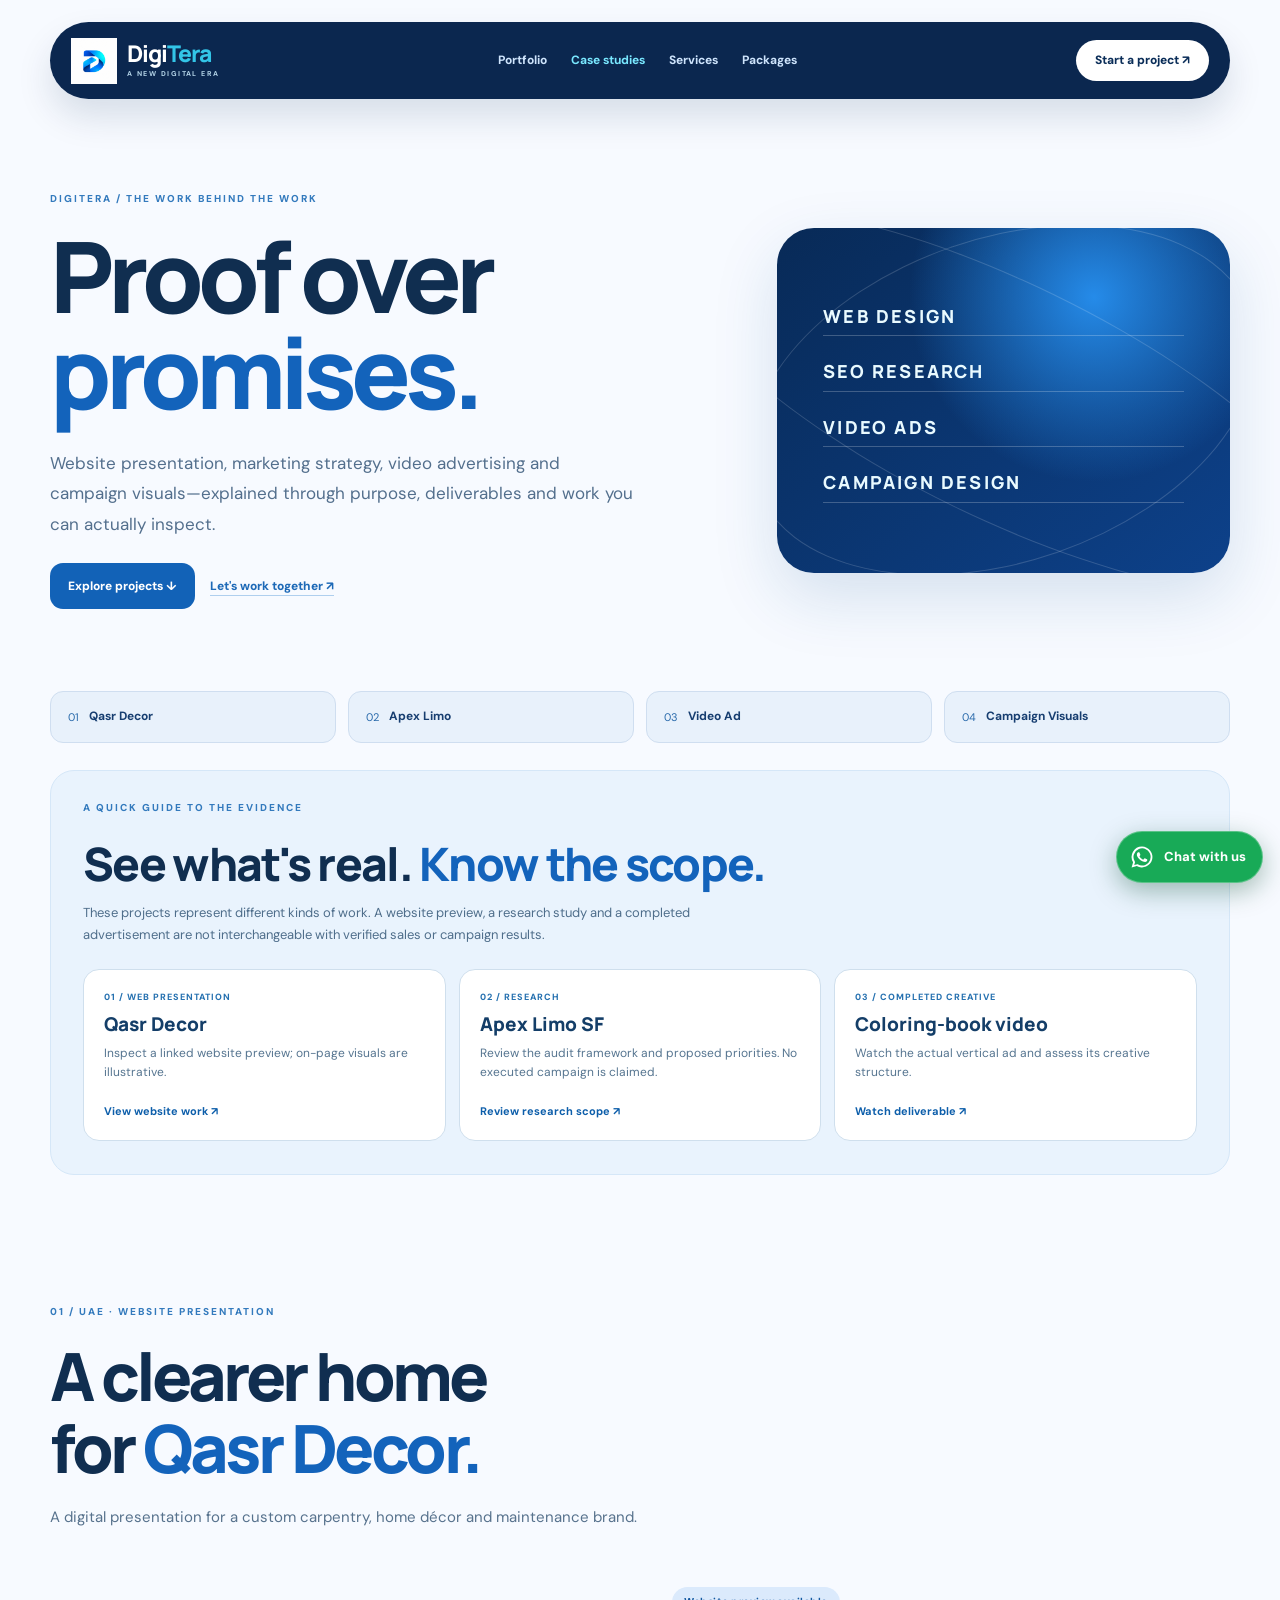
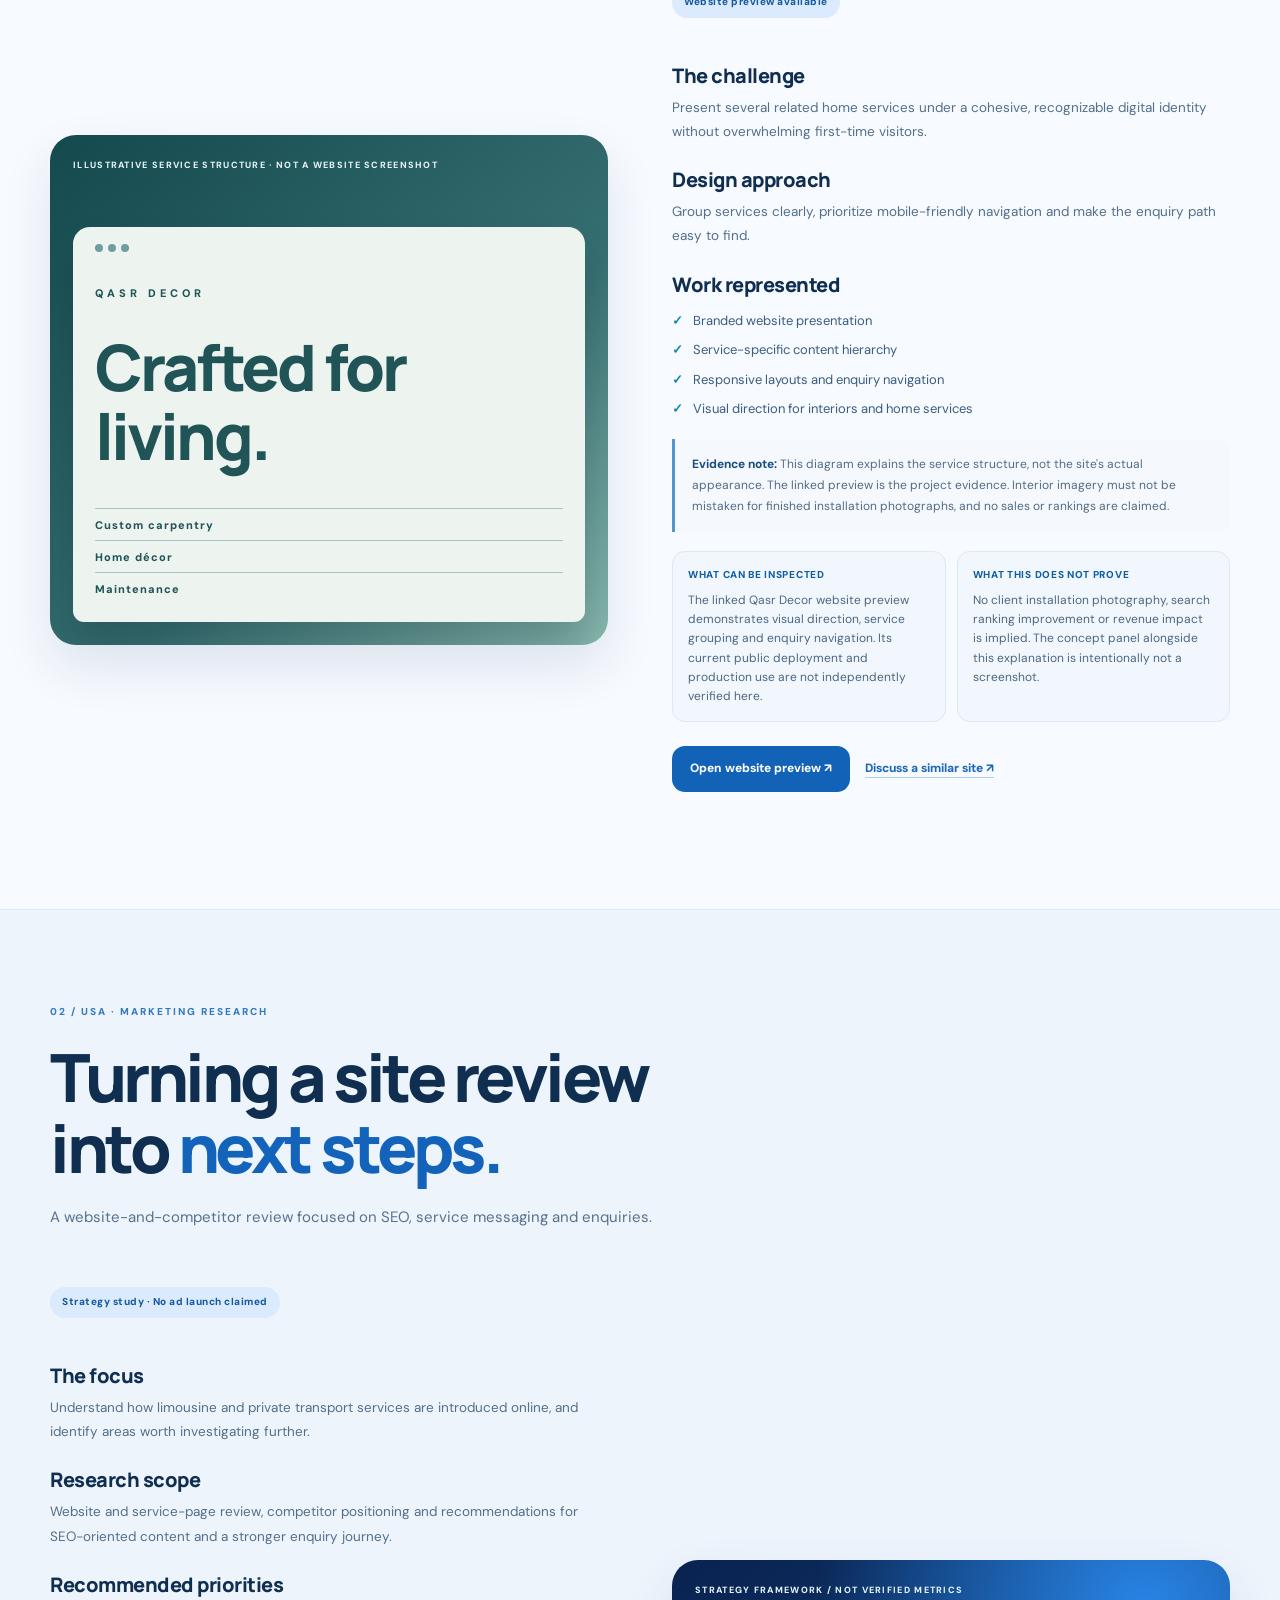
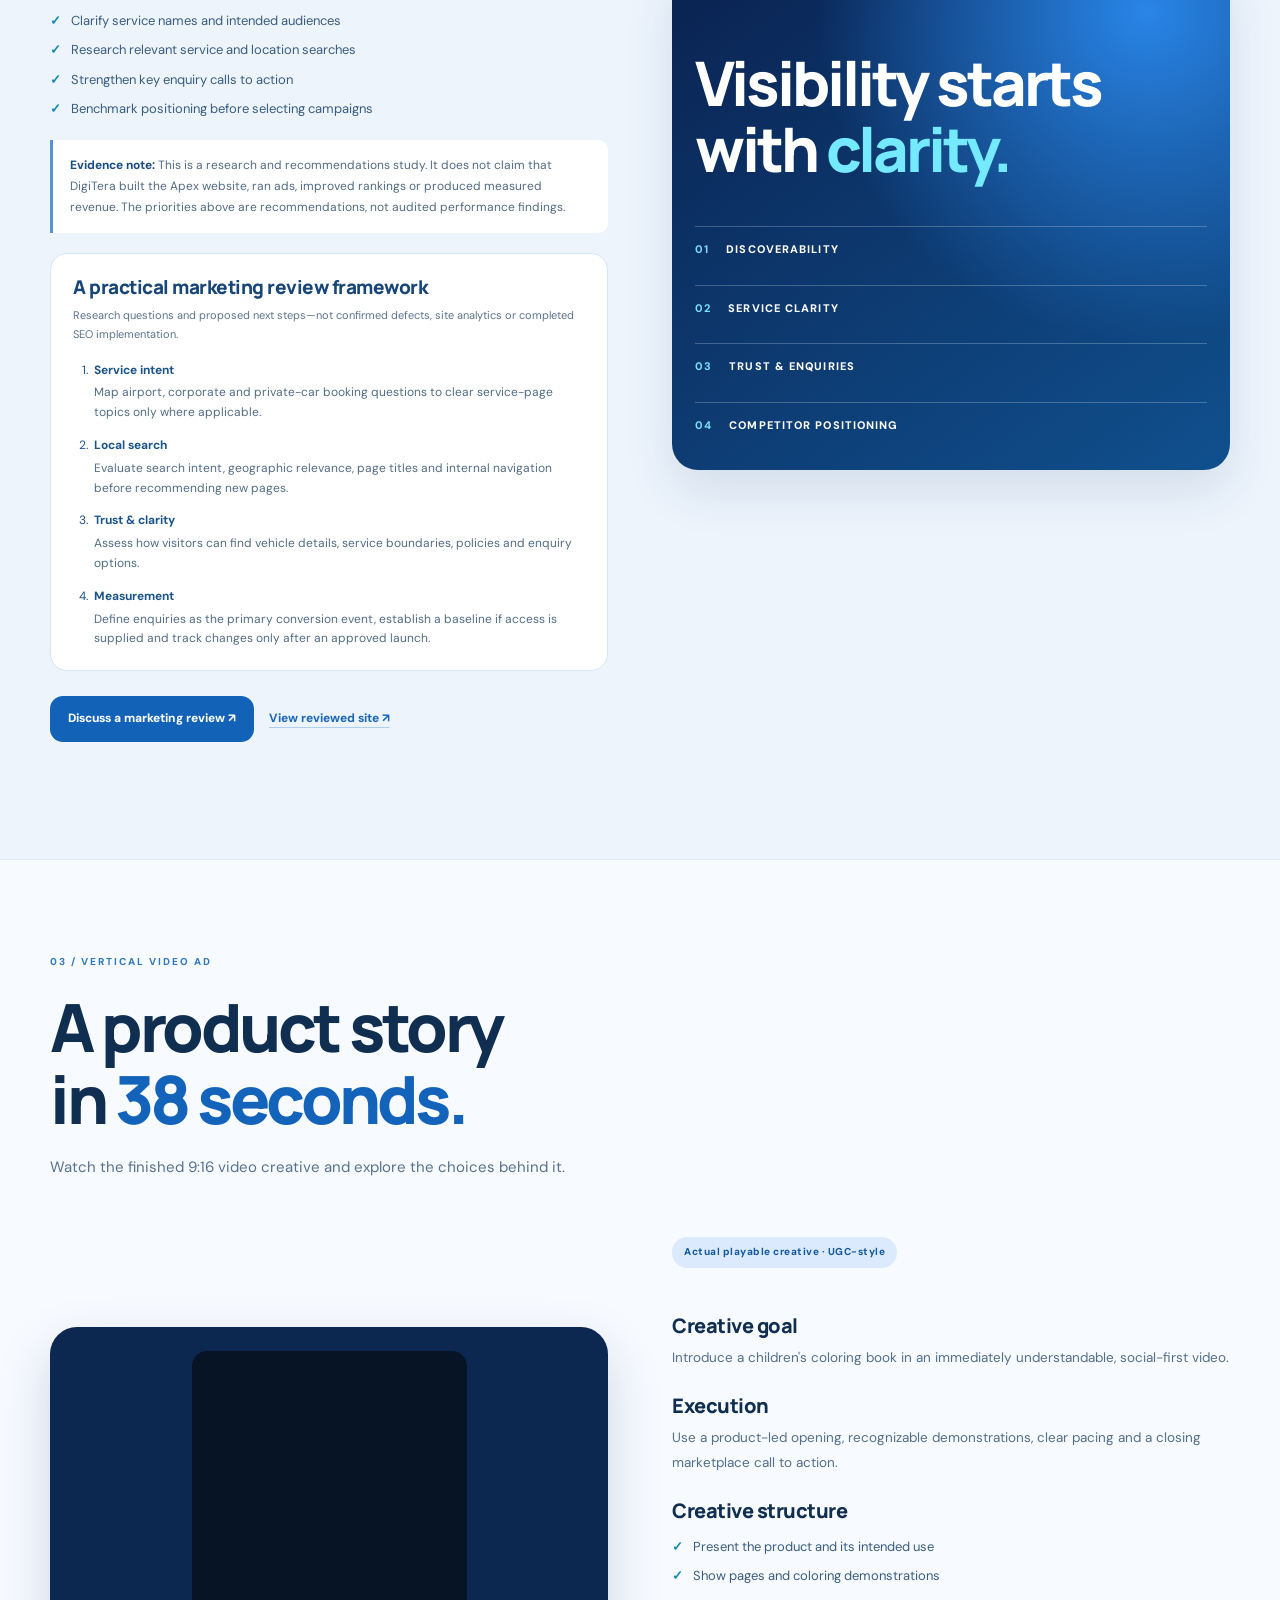
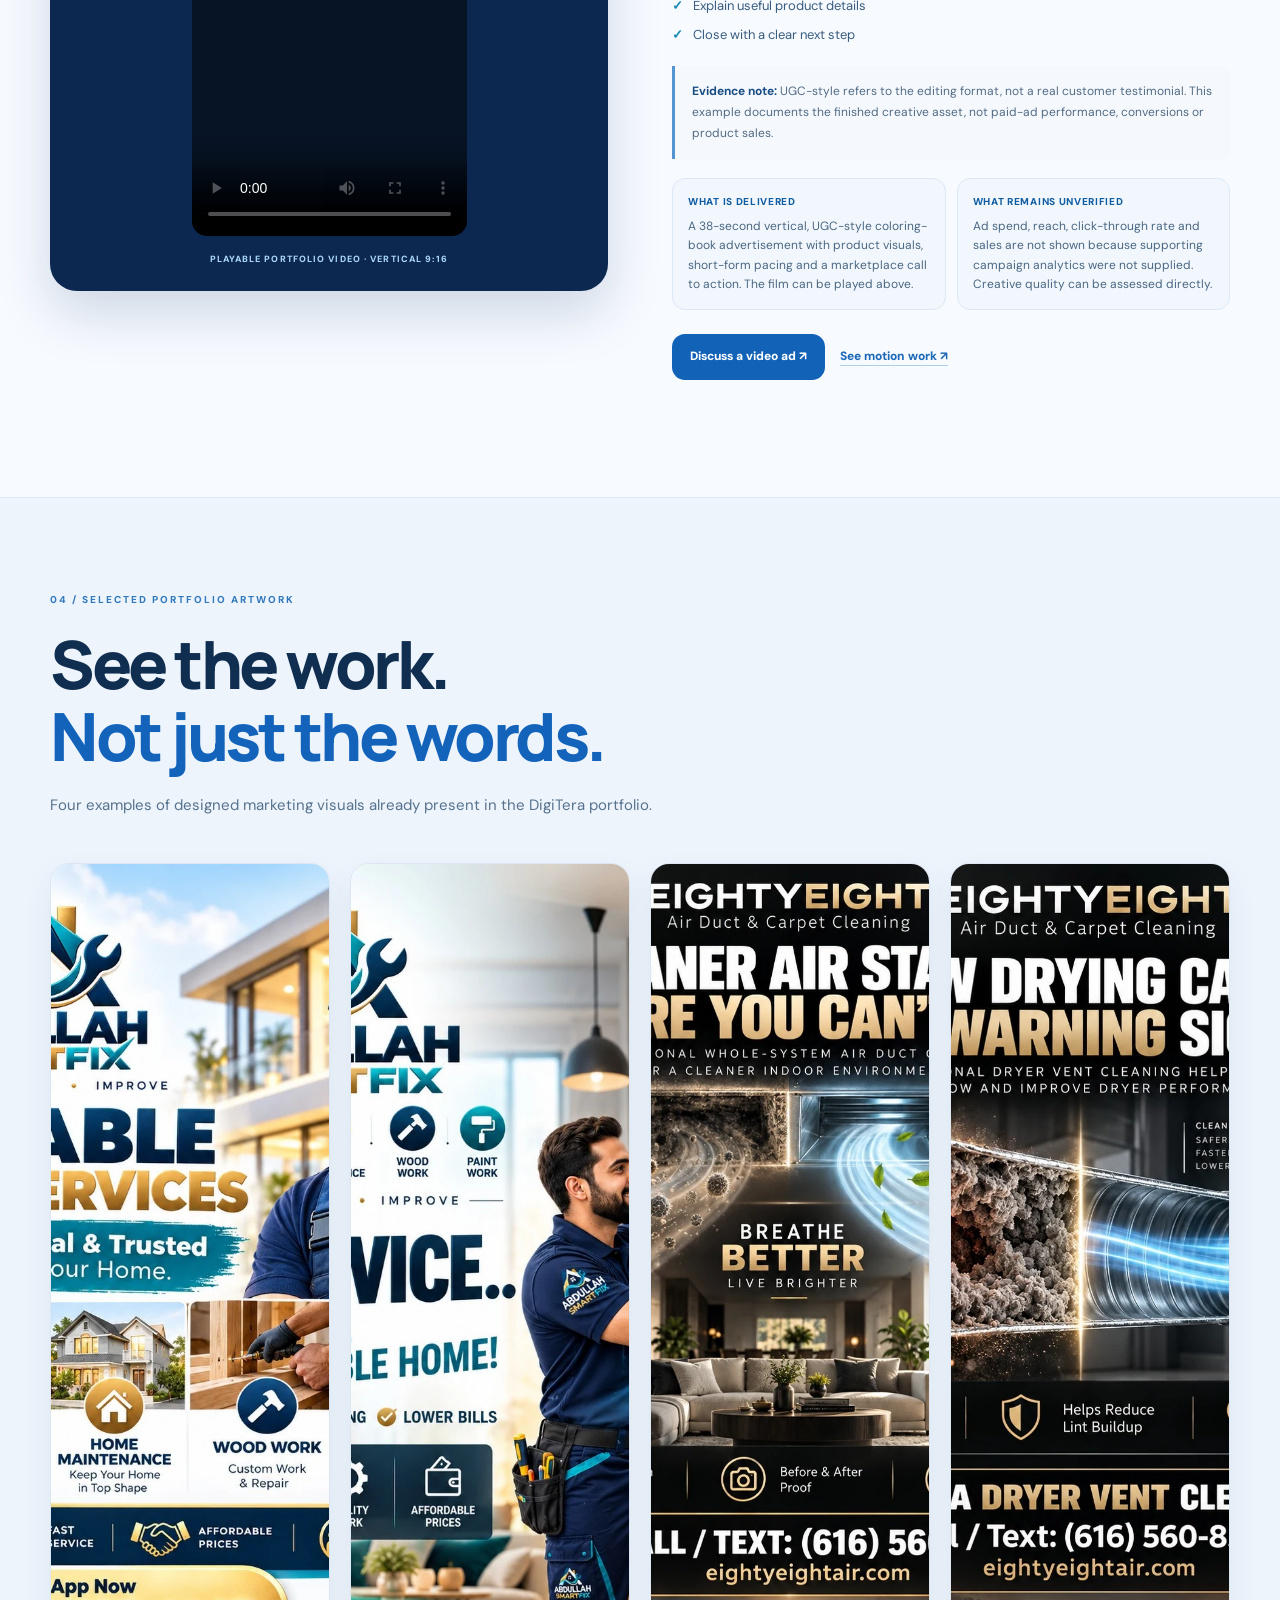
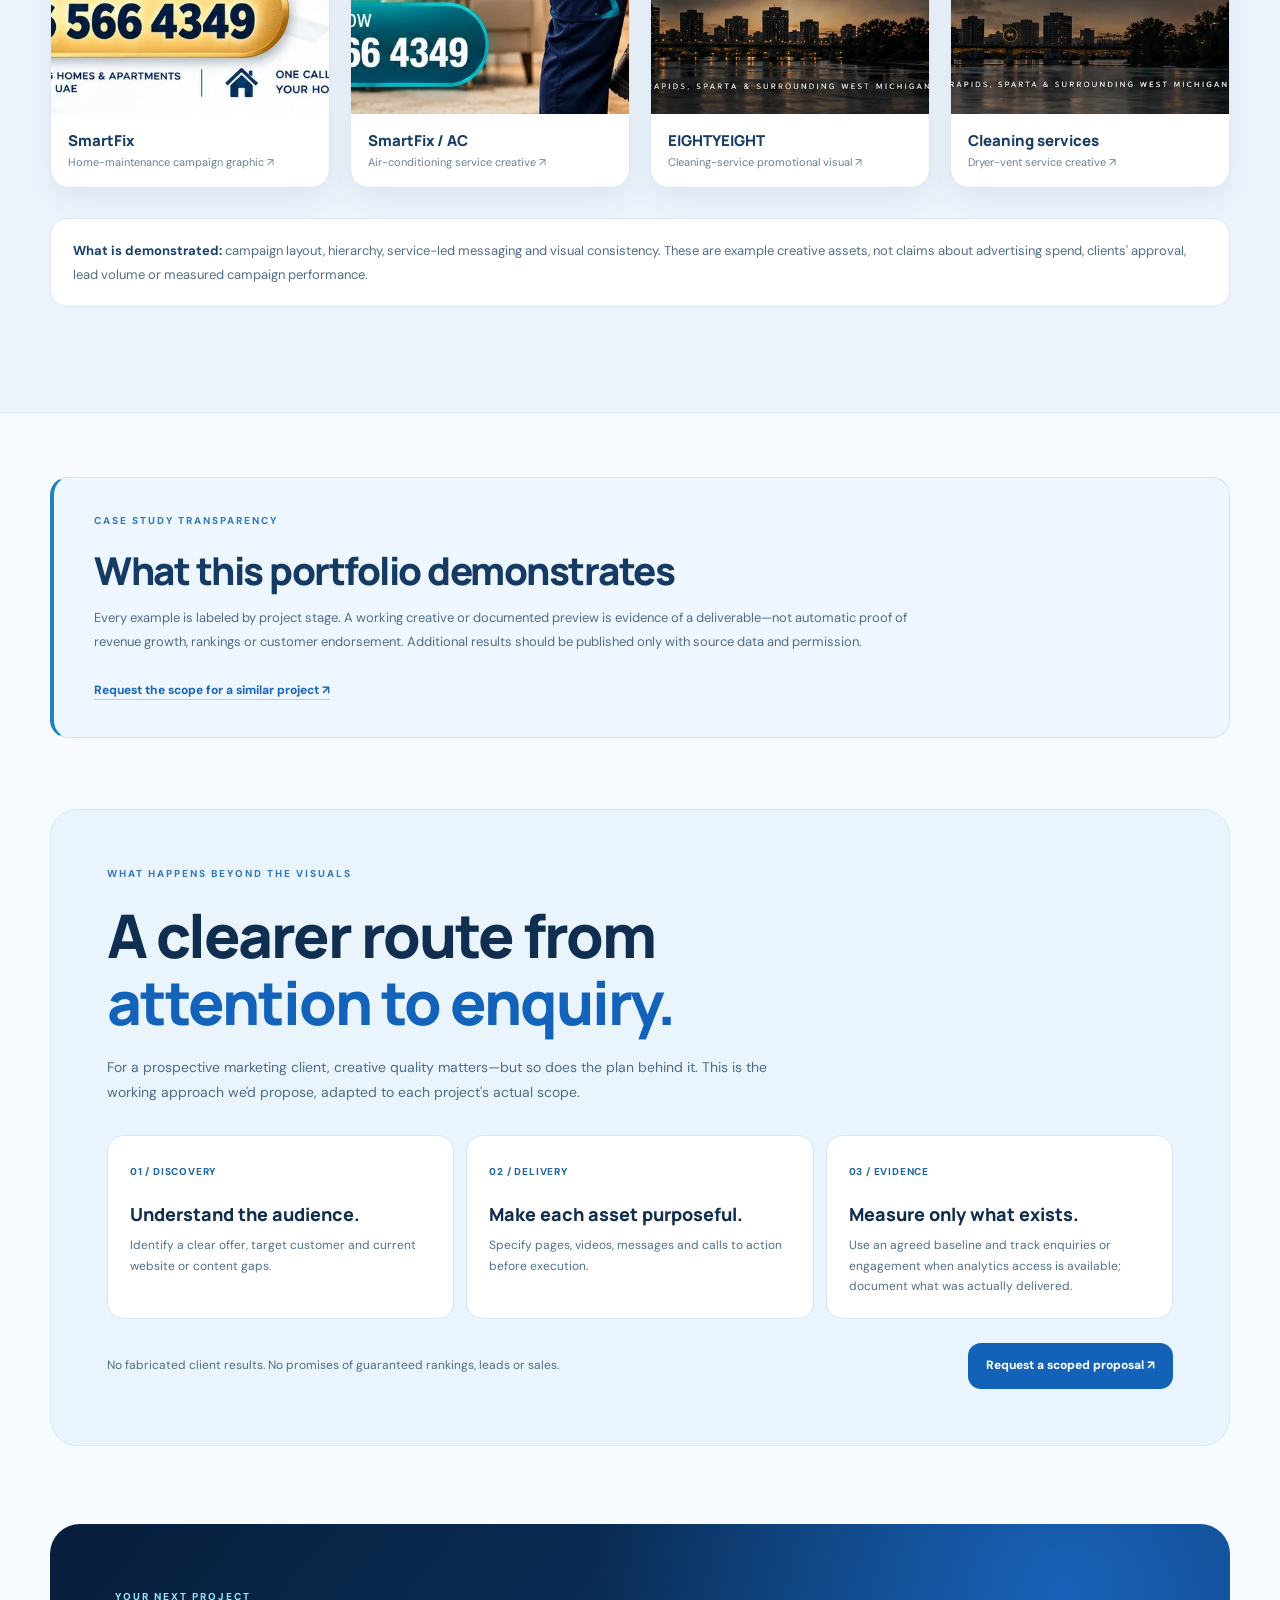
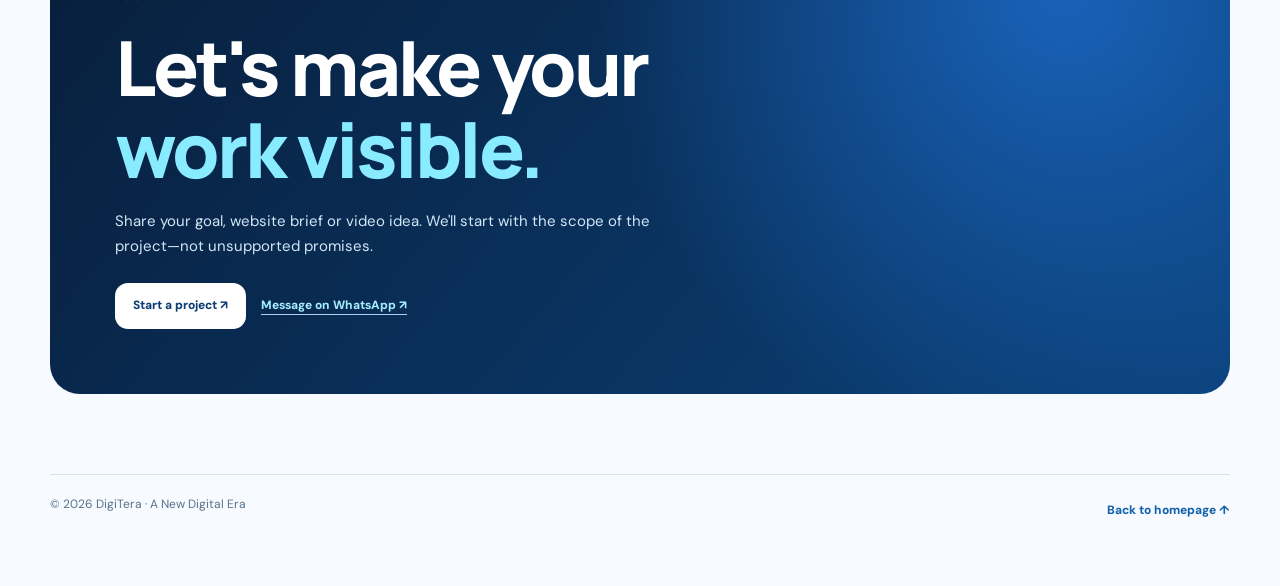
<file: case-studies.html>
<!doctype html><html lang="en"><head><meta charset="utf-8"><meta name="viewport" content="width=device-width, initial-scale=1"><meta name="theme-color" content="#071b37"><meta name="description" content="Review DigiTera’s Qasr website preview, Apex marketing research, playable video ad and real campaign graphics, with clearly labeled scope and evidence."><title>Creative &amp; Marketing Case Studies | DigiTera</title><meta property="og:title" content="DigiTera | Project Case Studies"><meta property="og:description" content="Website previews, research and completed creative work with honest evidence labels."><meta property="og:type" content="website"><meta name="twitter:card" content="summary"><link rel="icon" href="assets/digitera-logo.webp" type="image/webp"><link rel="preconnect" href="https://fonts.googleapis.com"><link rel="preconnect" href="https://fonts.gstatic.com" crossorigin><link href="https://fonts.googleapis.com/css2?family=DM+Sans:wght@400;500;600;700;800&family=Manrope:wght@500;600;700;800&display=swap" rel="stylesheet"><link rel="stylesheet" href="case-studies.css"></head><body>
<a class="skip" href="#main">Skip to content</a>
<header class="topbar container"><a class="brand" href="index.html#home" aria-label="DigiTera home"><img src="assets/digitera-logo.webp" alt="" width="44" height="44"><strong>Digi<span>Tera</span><small>A NEW DIGITAL ERA</small></strong></a><nav aria-label="Site navigation"><a href="index.html#work">Portfolio</a><a aria-current="page" href="#main">Case studies</a><a href="index.html#services">Services</a><a href="index.html#packages">Packages</a></nav><a href="index.html#contact" class="top-cta">Start a project ↗</a></header>
<main id="main"><section class="hero container"><div><p class="eyebrow">DIGITERA / THE WORK BEHIND THE WORK</p><h1>Proof over<br><em>promises.</em></h1><p>Website presentation, marketing strategy, video advertising and campaign visuals—explained through purpose, deliverables and work you can actually inspect.</p><div class="case-links"><a href="#qasr" class="btn">Explore projects ↓</a><a href="index.html#contact" class="inline-link">Let's work together ↗</a></div></div><div class="hero-art" aria-label="Web presentation, SEO research, video advertising and campaign visuals"><b>WEB DESIGN</b><b>SEO RESEARCH</b><b>VIDEO ADS</b><b>CAMPAIGN DESIGN</b></div></section>
<nav class="jump-links container" aria-label="Case study shortcuts"><a href="#qasr">01 <strong>Qasr Decor</strong></a><a href="#apex">02 <strong>Apex Limo</strong></a><a href="#ugc">03 <strong>Video Ad</strong></a><a href="#campaigns">04 <strong>Campaign Visuals</strong></a></nav>
<section class="evidence-index container" aria-labelledby="evidence-title"><div class="evidence-intro"><p class="eyebrow">A QUICK GUIDE TO THE EVIDENCE</p><h2 id="evidence-title">See what's real. <em>Know the scope.</em></h2><p>These projects represent different kinds of work. A website preview, a research study and a completed advertisement are not interchangeable with verified sales or campaign results.</p></div><div class="evidence-grid"><a href="#qasr"><span>01 / WEB PRESENTATION</span><strong>Qasr Decor</strong><small>Inspect a linked website preview; on-page visuals are illustrative.</small><b>View website work ↗</b></a><a href="#apex"><span>02 / RESEARCH</span><strong>Apex Limo SF</strong><small>Review the audit framework and proposed priorities. No executed campaign is claimed.</small><b>Review research scope ↗</b></a><a href="#ugc"><span>03 / COMPLETED CREATIVE</span><strong>Coloring-book video</strong><small>Watch the actual vertical ad and assess its creative structure.</small><b>Watch deliverable ↗</b></a></div></section>
<section class="case container" id="qasr" aria-labelledby="qasr-title"><div class="case-head"><p class="eyebrow">01 / UAE · WEBSITE PRESENTATION</p><h2><span id="qasr-title">A clearer home</span><br>for <em>Qasr Decor.</em></h2><p>A digital presentation for a custom carpentry, home décor and maintenance brand.</p></div>
<div class="case-layout"><div class="concept-visual"><p class="visual-caption">ILLUSTRATIVE SERVICE STRUCTURE · NOT A WEBSITE SCREENSHOT</p><div class="fake-browser"><div class="browser-dots"><i></i><i></i><i></i></div><small>QASR DECOR</small><strong>Crafted for<br>living.</strong><span>Custom carpentry</span><span>Home décor</span><span>Maintenance</span></div></div>
<div class="case-copy"><span class="badge">Website preview available</span><h3>The challenge</h3><p>Present several related home services under a cohesive, recognizable digital identity without overwhelming first-time visitors.</p><h3>Design approach</h3><p>Group services clearly, prioritize mobile-friendly navigation and make the enquiry path easy to find.</p><h3>Work represented</h3><ul class="work-list"><li>Branded website presentation</li><li>Service-specific content hierarchy</li><li>Responsive layouts and enquiry navigation</li><li>Visual direction for interiors and home services</li></ul><p class="evidence"><strong>Evidence note:</strong> This diagram explains the service structure, not the site's actual appearance. The linked preview is the project evidence. Interior imagery must not be mistaken for finished installation photographs, and no sales or rankings are claimed.</p><div class="case-answers"><div><span>What can be inspected</span><p>The linked Qasr Decor website preview demonstrates visual direction, service grouping and enquiry navigation. Its current public deployment and production use are not independently verified here.</p></div><div><span>What this does not prove</span><p>No client installation photography, search ranking improvement or revenue impact is implied. The concept panel alongside this explanation is intentionally not a screenshot.</p></div></div><div class="case-links"><a class="btn" href="https://qasr-carpentry-studio.intsamsahil4.chatgpt.site" target="_blank" rel="noopener noreferrer">Open website preview ↗</a><a class="inline-link" href="index.html?project=qasrdecor#contact">Discuss a similar site ↗</a></div></div></div></section><section class="case case-alt" id="apex" aria-labelledby="apex-title"><div class="container"><div class="case-head"><p class="eyebrow">02 / USA · MARKETING RESEARCH</p><h2><span id='apex-title'>Turning a site review</span><br>into <em>next steps.</em></h2><p>A website-and-competitor review focused on SEO, service messaging and enquiries.</p></div>
<div class="case-layout reversed"><div class="audit-visual"><p class="visual-caption">STRATEGY FRAMEWORK / NOT VERIFIED METRICS</p><h3>Visibility starts<br>with <em>clarity.</em></h3><div class="audit-step"><b>01</b><span>DISCOVERABILITY</span></div><div class="audit-step"><b>02</b><span>SERVICE CLARITY</span></div><div class="audit-step"><b>03</b><span>TRUST & ENQUIRIES</span></div><div class="audit-step"><b>04</b><span>COMPETITOR POSITIONING</span></div></div>
<div class="case-copy"><span class="badge">Strategy study · No ad launch claimed</span><h3>The focus</h3><p>Understand how limousine and private transport services are introduced online, and identify areas worth investigating further.</p><h3>Research scope</h3><p>Website and service-page review, competitor positioning and recommendations for SEO-oriented content and a stronger enquiry journey.</p><h3>Recommended priorities</h3><ul class="work-list"><li>Clarify service names and intended audiences</li><li>Research relevant service and location searches</li><li>Strengthen key enquiry calls to action</li><li>Benchmark positioning before selecting campaigns</li></ul><p class="evidence"><strong>Evidence note:</strong> This is a research and recommendations study. It does not claim that DigiTera built the Apex website, ran ads, improved rankings or produced measured revenue. The priorities above are recommendations, not audited performance findings.</p><div class="audit-checklist" aria-labelledby="audit-title"><h3 id="audit-title">A practical marketing review framework</h3><p class="audit-disclaimer">Research questions and proposed next steps—not confirmed defects, site analytics or completed SEO implementation.</p><ol><li><strong>Service intent</strong><span>Map airport, corporate and private-car booking questions to clear service-page topics only where applicable.</span></li><li><strong>Local search</strong><span>Evaluate search intent, geographic relevance, page titles and internal navigation before recommending new pages.</span></li><li><strong>Trust &amp; clarity</strong><span>Assess how visitors can find vehicle details, service boundaries, policies and enquiry options.</span></li><li><strong>Measurement</strong><span>Define enquiries as the primary conversion event, establish a baseline if access is supplied and track changes only after an approved launch.</span></li></ol></div><div class="case-links"><a class="btn" href="index.html?project=apex-limo#contact">Discuss a marketing review ↗</a><a class="inline-link" href="https://www.apexlimosf.com" target="_blank" rel="noopener noreferrer">View reviewed site ↗</a></div></div></div></div></section><section class="case container" id="ugc" aria-labelledby="ugc-title"><div class="case-head"><p class="eyebrow">03 / VERTICAL VIDEO AD</p><h2><span id='ugc-title'>A product story</span><br>in <em>38 seconds.</em></h2><p>Watch the finished 9:16 video creative and explore the choices behind it.</p></div>
<div class="case-layout"><div class="video-sample"><video controls playsinline preload="metadata" poster="https://d2ol7oe51mr4n9.cloudfront.net/user_3KGAZytFFncrg3eegwBqBr5PhzN/00d77171-e584-4837-a918-0cec927ec1ee.jpg" aria-label="Coloring book video advertisement, 38 seconds"><source src="https://d2ol7oe51mr4n9.cloudfront.net/user_3KGAZytFFncrg3eegwBqBr5PhzN/25b60dbd-ea0d-4d81-b77c-1ab211e654f2.mp4" type="video/mp4">Your browser cannot play this video.</video><span>PLAYABLE PORTFOLIO VIDEO · VERTICAL 9:16</span></div>
<div class="case-copy"><span class="badge">Actual playable creative · UGC-style</span><h3>Creative goal</h3><p>Introduce a children's coloring book in an immediately understandable, social-first video.</p><h3>Execution</h3><p>Use a product-led opening, recognizable demonstrations, clear pacing and a closing marketplace call to action.</p><h3>Creative structure</h3><ul class="work-list"><li>Present the product and its intended use</li><li>Show pages and coloring demonstrations</li><li>Explain useful product details</li><li>Close with a clear next step</li></ul><p class="evidence"><strong>Evidence note:</strong> UGC-style refers to the editing format, not a real customer testimonial. This example documents the finished creative asset, not paid-ad performance, conversions or product sales.</p><div class="case-answers"><div><span>What is delivered</span><p>A 38-second vertical, UGC-style coloring-book advertisement with product visuals, short-form pacing and a marketplace call to action. The film can be played above.</p></div><div><span>What remains unverified</span><p>Ad spend, reach, click-through rate and sales are not shown because supporting campaign analytics were not supplied. Creative quality can be assessed directly.</p></div></div><div class="case-links"><a class="btn" href="index.html?project=ugc-coloring#contact">Discuss a video ad ↗</a><a class="inline-link" href="index.html#motion">See motion work ↗</a></div></div></div></section><section class="case case-alt" id="campaigns" aria-labelledby="campaigns-title"><div class="container"><div class="case-head"><p class="eyebrow">04 / SELECTED PORTFOLIO ARTWORK</p><h2><span id='campaigns-title'>See the work.</span><br><em>Not just the words.</em></h2><p>Four examples of designed marketing visuals already present in the DigiTera portfolio.</p></div>
<div class="asset-gallery"><a class="asset-tile" href="assets/smartfix.webp" target="_blank" rel="noopener noreferrer" aria-label="Open SmartFix artwork full size"><img src="assets/smartfix.webp" loading="lazy" alt="SmartFix promotional creative" width="720" height="850"><span><strong>SmartFix</strong><small>Home-maintenance campaign graphic ↗</small></span></a><a class="asset-tile" href="assets/smart-ac.webp" target="_blank" rel="noopener noreferrer" aria-label="Open SmartFix / AC artwork full size"><img src="assets/smart-ac.webp" loading="lazy" alt="SmartFix AC maintenance promotional artwork" width="720" height="850"><span><strong>SmartFix / AC</strong><small>Air-conditioning service creative ↗</small></span></a><a class="asset-tile" href="assets/clean-air.webp" target="_blank" rel="noopener noreferrer" aria-label="Open EIGHTYEIGHT artwork full size"><img src="assets/clean-air.webp" loading="lazy" alt="Air-duct cleaning promo artwork" width="720" height="850"><span><strong>EIGHTYEIGHT</strong><small>Cleaning-service promotional visual ↗</small></span></a><a class="asset-tile" href="assets/clean-dryer.webp" target="_blank" rel="noopener noreferrer" aria-label="Open Cleaning services artwork full size"><img src="assets/clean-dryer.webp" loading="lazy" alt="Dryer-vent cleaning advertising design" width="720" height="850"><span><strong>Cleaning services</strong><small>Dryer-vent service creative ↗</small></span></a></div>
<p class="campaign-note"><strong>What is demonstrated:</strong> campaign layout, hierarchy, service-led messaging and visual consistency. These are example creative assets, not claims about advertising spend, clients' approval, lead volume or measured campaign performance.</p></div></section>
<section class="project-evidence-note container" aria-labelledby="evidence-context-title"><p class="eyebrow">CASE STUDY TRANSPARENCY</p><h2 id="evidence-context-title">What this portfolio demonstrates</h2><p>Every example is labeled by project stage. A working creative or documented preview is evidence of a deliverable—not automatic proof of revenue growth, rankings or customer endorsement. Additional results should be published only with source data and permission.</p><a class="inline-link" href="index.html#contact">Request the scope for a similar project ↗</a></section><section class="strategy-bridge container" id="approach" aria-labelledby="strategy-title"><p class="eyebrow">WHAT HAPPENS BEYOND THE VISUALS</p><h2 id="strategy-title">A clearer route from <em>attention to enquiry.</em></h2><p class="strategy-lede">For a prospective marketing client, creative quality matters—but so does the plan behind it. This is the working approach we'd propose, adapted to each project's actual scope.</p><div class="strategy-grid"><article><span>01 / DISCOVERY</span><h3>Understand the audience.</h3><p>Identify a clear offer, target customer and current website or content gaps.</p></article><article><span>02 / DELIVERY</span><h3>Make each asset purposeful.</h3><p>Specify pages, videos, messages and calls to action before execution.</p></article><article><span>03 / EVIDENCE</span><h3>Measure only what exists.</h3><p>Use an agreed baseline and track enquiries or engagement when analytics access is available; document what was actually delivered.</p></article></div><div class="strategy-action"><p>No fabricated client results. No promises of guaranteed rankings, leads or sales.</p><a class="btn" href="index.html#contact">Request a scoped proposal ↗</a></div></section>
<section class="end-cta container" aria-labelledby="last-title"><p class="eyebrow">YOUR NEXT PROJECT</p><h2 id="last-title">Let's make your<br><em>work visible.</em></h2><p>Share your goal, website brief or video idea. We'll start with the scope of the project—not unsupported promises.</p><div class="case-links"><a class="btn" href="index.html?project=general#contact">Start a project ↗</a><a class="inline-link" href="https://wa.me/923191520187?text=Hi%20DigiTera%21%20I%27d%20like%20to%20discuss%20a%20project." target="_blank" rel="noopener noreferrer">Message on WhatsApp ↗</a></div></section></main>
<footer class="footer container"><p>© <span id="year">2026</span> DigiTera · A New Digital Era</p><a href="index.html">Back to homepage ↑</a></footer>
<a class="wa-float" href="https://wa.me/923191520187?text=Hi%20DigiTera%21%20I%27d%20like%20to%20discuss%20a%20project." target="_blank" rel="noopener noreferrer" aria-label="Chat with us on WhatsApp"><svg viewBox="0 0 32 32" fill="currentColor" aria-hidden="true" focusable="false"><path d="M16.02 3.2A12.77 12.77 0 0 0 5.03 22.5L3.2 28.8l6.46-1.7A12.8 12.8 0 1 0 16.02 3.2Zm0 23.3a10.5 10.5 0 0 1-5.35-1.46l-.38-.22-3.82 1 1.02-3.72-.25-.38a10.55 10.55 0 1 1 8.78 4.78Zm5.77-7.9c-.31-.16-1.84-.91-2.13-1.01-.29-.11-.5-.16-.71.16-.21.32-.82 1.01-1 1.21-.19.21-.37.24-.68.08-.31-.16-1.32-.48-2.51-1.56-.92-.82-1.55-1.83-1.73-2.14-.18-.31-.02-.48.14-.63.14-.14.31-.37.47-.55.16-.18.21-.31.31-.52.11-.21.06-.4-.03-.56-.08-.16-.71-1.71-.98-2.34-.25-.61-.5-.52-.71-.53l-.6-.01c-.21 0-.56.08-.85.4-.29.32-1.11 1.09-1.11 2.65s1.14 3.06 1.29 3.27c.16.21 2.24 3.43 5.43 4.81.76.33 1.35.52 1.81.66.76.24 1.45.21 2 .13.61-.09 1.84-.75 2.1-1.48.26-.73.26-1.36.18-1.49-.08-.13-.29-.21-.6-.37Z"/></svg><span>Chat with us</span></a>
<script>document.getElementById('year').textContent=new Date().getFullYear();</script></body></html>
</file>
<file: case-studies.css>
:root{--ink:#102e50;--muted:#607891;--blue:#1363bb;--cyan:#33c5e7;--line:#dce7f3;--paper:#f7faff;--deep:#081d3a}*{box-sizing:border-box}html{scroll-behavior:smooth;scroll-padding-top:25px}body{margin:0;background:var(--paper);color:var(--ink);font-family:'DM Sans',Arial,sans-serif;font-size:15px;line-height:1.65}a{color:inherit;text-decoration:none}button,a{-webkit-tap-highlight-color:transparent}a:focus-visible,video:focus-visible{outline:3px solid #e5a030;outline-offset:4px}em{font-style:normal;color:var(--blue)}h1,h2,h3,p{margin-top:0}.container{width:min(1180px,calc(100% - 64px));margin-inline:auto}.skip{position:absolute;z-index:1000;left:12px;top:-70px;background:#fff;color:#05204a;padding:12px 16px}.skip:focus{top:8px}.topbar{margin-top:22px;background:#0b274f;color:#fff;min-height:77px;padding:12px 21px;display:flex;align-items:center;gap:20px;justify-content:space-between;border-radius:45px;box-shadow:0 18px 35px #0a234a21}.brand{display:flex;align-items:center;gap:10px;flex:none}.brand img{width:46px;height:46px;object-fit:contain}.brand strong{font:800 23px/1 'Manrope',Arial,sans-serif;letter-spacing:-1px;display:block}.brand strong>span{color:var(--cyan)}.brand small{font:800 7px/1.3 'DM Sans',Arial,sans-serif;letter-spacing:1.45px;color:#b1d1e5;display:block;margin-top:4px}.topbar nav{display:flex;align-items:center;gap:24px}.topbar nav a{font-size:12px;font-weight:750;color:#cee4fc}.topbar nav a:hover,.topbar nav a[aria-current]{color:#79e8ff}.top-cta{flex:none;background:#fff;color:#0a2d58;padding:11px 19px;border-radius:26px;font-size:12px;font-weight:800}.top-cta:hover{background:#d4f6ff}.hero{display:grid;grid-template-columns:1.2fr .8fr;gap:48px;align-items:center;padding:92px 0 82px}.eyebrow{color:#337abd;font-size:10px;letter-spacing:2px;font-weight:800;margin-bottom:20px}.hero h1{font:850 clamp(62px,7.7vw,110px)/.98 'Manrope',Arial,sans-serif;letter-spacing:-6px;margin:0 0 27px}.hero p:not(.eyebrow){color:#536f8d;font-size:17px;line-height:1.8;max-width:590px}.hero-art{position:relative;overflow:hidden;min-height:345px;border-radius:37px;background:radial-gradient(circle at 70% 20%,#258be9 0,transparent 44%),linear-gradient(140deg,#082a57,#0d418a);box-shadow:0 24px 65px #15538d26;display:flex;flex-direction:column;justify-content:center;gap:17px;padding:46px}.hero-art:before,.hero-art:after{content:"";position:absolute;inset:16% -31%;border:1px solid #ffffff29;border-radius:50%;transform:rotate(26deg)}.hero-art:after{inset:3% -8%;transform:rotate(-19deg)}.hero-art b{position:relative;z-index:1;display:block;font:800 clamp(13px,1.45vw,18px)/1.3 'Manrope',sans-serif;letter-spacing:2.2px;color:#e9faff;padding:7px 0;border-bottom:1px solid #ffffff38}.case-links{display:flex;flex-wrap:wrap;align-items:center;gap:15px;margin-top:24px}.btn{display:inline-flex;align-items:center;justify-content:center;background:#1262b7;color:white;padding:13px 18px;border-radius:13px;font-size:12px;font-weight:800;min-height:46px;transition:transform .2s,background .2s}.btn:hover{background:#073f83;transform:translateY(-2px)}.inline-link{font-size:12px;color:#1d69b7;font-weight:800;text-decoration:underline;text-underline-offset:5px;text-decoration-color:#afcfee}.inline-link:hover{color:#072e65}.jump-links{display:grid;grid-template-columns:repeat(4,minmax(0,1fr));gap:12px;padding:0 0 27px}.jump-links a{display:flex;align-items:center;gap:10px;background:#e8f1fb;padding:15px 17px;border:1px solid #cfdef0;border-radius:13px;color:#296aab;font-size:11px;transition:background .2s}.jump-links strong{color:#173e70;font-size:12px}.jump-links a:hover{background:#d9e9f9}.case{padding-top:94px;padding-bottom:105px;scroll-margin-top:16px}.case-alt{background:#edf4fc;border-top:1px solid #e0eaf6;border-bottom:1px solid #e0eaf6}.case-head{max-width:860px;margin-bottom:44px}.case-head h2{font:850 clamp(43px,5.2vw,73px)/1.08 'Manrope',sans-serif;letter-spacing:-3.5px;margin:0 0 20px}.case-head>p:last-child{color:#57728d;font-size:15px;line-height:1.8;max-width:690px}.case-layout{display:grid;grid-template-columns:1fr 1fr;gap:clamp(28px,5vw,76px);align-items:center}.case-layout.reversed{grid-template-columns:1fr 1fr}.case-layout.reversed>.audit-visual{order:2}.case-layout.reversed>.case-copy{order:1}.case-copy{padding:12px 0}.case-copy .badge{display:inline-flex;background:#dbeafc;color:#155aa1;font-size:10px;letter-spacing:.5px;font-weight:800;padding:7px 12px;border-radius:30px;margin-bottom:22px}.case-copy h3{font:800 20px/1.35 'Manrope',sans-serif;letter-spacing:-.5px;margin:22px 0 7px}.case-copy p{color:#536f89;font-size:13.5px;line-height:1.8}.work-list{padding:0;margin:12px 0 20px;list-style:none;display:grid;gap:8px}.work-list li{position:relative;padding-left:21px;color:#395d80;font-size:13px}.work-list li:before{content:"✓";position:absolute;left:0;color:#1388b4;font-weight:900}.case-copy .evidence{background:#f5f9fe;border-left:3px solid #5595cf;color:#526b83;padding:15px 17px;font-size:12px;line-height:1.75;border-radius:0 10px 10px 0}.case-copy .evidence strong{color:#194c83}.case-alt .case-copy .evidence{background:#fff}.concept-visual,.audit-visual{position:relative;min-height:510px;border-radius:26px;padding:23px;display:flex;flex-direction:column;overflow:hidden;background:linear-gradient(140deg,#14494d,#366f72 60%,#89b9af);box-shadow:0 22px 50px #0c35631c}.visual-caption{position:relative;z-index:2;font-size:9px;color:#e4f4f9;font-weight:800;letter-spacing:1.3px;max-width:390px}.fake-browser{margin:auto 0 0;border-radius:17px 17px 11px 11px;background:#edf4f0;min-height:395px;overflow:hidden;padding:17px 22px 23px;color:#205456;box-shadow:0 28px 40px #081c2035;display:flex;flex-direction:column;align-items:flex-start;width:100%}.browser-dots{display:flex;gap:5px;margin-bottom:32px}.browser-dots i{width:8px;height:8px;border-radius:50%;background:#729da0}.fake-browser small{font-size:11px;font-weight:800;letter-spacing:4px}.fake-browser strong{font:800 clamp(45px,5vw,67px)/1.08 'Manrope',sans-serif;letter-spacing:-3px;margin:30px 0 auto}.fake-browser>span{font-size:11px;letter-spacing:1px;border-top:1px solid #aac6c6;width:100%;padding-top:7px;margin-top:6px;font-weight:800}.audit-visual{background:radial-gradient(circle at 85% 10%,#2985e7,transparent 50%),linear-gradient(145deg,#0a2250,#10508e);color:#fff;justify-content:space-between}.audit-visual>h3{position:relative;z-index:1;font:800 clamp(37px,4.8vw,63px)/1.08 'Manrope',sans-serif;letter-spacing:-3px;margin:30px 0}.audit-visual>h3 em{color:#74e9ff}.audit-step{display:flex;align-items:center;gap:17px;border-top:1px solid #ffffff3a;padding:13px 0;font-size:11px;letter-spacing:1.1px;font-weight:800}.audit-step b{color:#7de0fa}.video-sample{background:#0c2850;border-radius:27px;padding:24px 20px;min-height:525px;display:flex;align-items:center;flex-direction:column;justify-content:center;box-shadow:0 22px 53px #082d5c2b}.video-sample video{display:block;width:min(100%,275px);height:auto;max-height:485px;aspect-ratio:9/16;object-fit:contain;border-radius:15px;background:#071426}.video-sample>span{font-size:9px;font-weight:800;letter-spacing:1.1px;color:#acd8fc;margin-top:16px}.asset-gallery{display:grid;grid-template-columns:repeat(4,minmax(0,1fr));gap:20px}.asset-tile{background:#fff;border-radius:19px;overflow:hidden;box-shadow:0 12px 30px #0b355d12;border:1px solid #dce7f3;transition:transform .22s,box-shadow .22s}.asset-tile:hover{transform:translateY(-5px);box-shadow:0 23px 40px #0b355d26}.asset-tile img{display:block;width:100%;aspect-ratio:4/4.1;object-fit:cover}.asset-tile>span{display:flex;flex-direction:column;gap:3px;padding:17px}.asset-tile strong{font:800 15px/1.3 'Manrope',sans-serif;color:#173d66}.asset-tile small{font-size:11px;color:#6a8095;line-height:1.5}.campaign-note{background:#fff;border:1px solid #dce7f3;border-radius:16px;padding:20px 22px;color:#536d88;font-size:13px;line-height:1.8;margin:30px 0 0}.campaign-note strong{color:#173f70}.end-cta{padding:65px;position:relative;overflow:hidden;margin-top:78px;margin-bottom:80px;background:radial-gradient(circle at 86% 15%,#1962b9,transparent 43%),linear-gradient(130deg,#081e3b,#0b427a);border-radius:30px;color:#fff}.end-cta .eyebrow{color:#91e7fa}.end-cta h2{font:850 clamp(41px,6vw,76px)/1.08 'Manrope',sans-serif;letter-spacing:-3px;margin-bottom:19px}.end-cta h2 em{color:#89ebff}.end-cta>p:not(.eyebrow){color:#d1e6f7;max-width:560px}.end-cta .btn{background:#fff;color:#0b3c73}.end-cta .inline-link{color:#a4edff}.footer{border-top:1px solid #d5e1ee;display:flex;justify-content:space-between;gap:12px;align-items:center;padding:20px 0 60px;color:#57728d;font-size:12px}.footer a{color:#1262ac;font-weight:800}.wa-float{position:fixed;z-index:80;right:max(17px,env(safe-area-inset-right));bottom:max(17px,env(safe-area-inset-bottom));display:flex;gap:9px;align-items:center;background:#18aa57;color:#fff;border:1px solid #ffffff4a;border-radius:99px;padding:12px 16px 12px 12px;box-shadow:0 8px 26px #07472959;font-weight:800;font-size:13px;transition:background .2s,transform .2s}.wa-float:visited{color:#fff}.wa-float:hover{background:#087b40;transform:translateY(-3px)}.wa-float svg{width:26px;height:26px;display:block}@media(max-width:1020px){.topbar nav{gap:12px}.hero{gap:20px}.asset-gallery{grid-template-columns:repeat(2,minmax(0,1fr))}.case-layout{gap:30px}.concept-visual,.audit-visual{min-height:455px}}@media(max-width:760px){.container{width:calc(100% - 36px)}.topbar{margin-top:12px;border-radius:20px;flex-wrap:wrap;gap:9px}.topbar nav{width:100%;justify-content:space-around;order:3;border-top:1px solid #ffffff29;padding-top:11px}.topbar nav a{font-size:11px}.top-cta{margin-left:auto}.hero{grid-template-columns:1fr;padding:62px 0 40px}.hero-art{min-height:205px;padding:27px;display:grid;grid-template-columns:1fr 1fr;align-items:center;gap:9px}.hero-art b{font-size:11px;letter-spacing:1px}.hero h1{letter-spacing:-3.8px}.jump-links{grid-template-columns:repeat(2,minmax(0,1fr))}.case{padding-top:70px;padding-bottom:75px}.case-head h2{letter-spacing:-2.2px}.case-layout,.case-layout.reversed{grid-template-columns:1fr}.case-layout.reversed>.audit-visual,.case-layout.reversed>.case-copy{order:initial}.concept-visual,.audit-visual{min-height:410px}.video-sample{min-height:470px}.end-cta{padding:39px 26px;margin-top:55px}.footer{padding-bottom:90px}}@media(max-width:450px){.topbar{padding:12px 14px}.brand img{height:37px;width:37px}.brand strong{font-size:19px}.brand small{font-size:6px}.top-cta{font-size:10px;padding:10px 12px}.topbar nav{gap:5px}.topbar nav a{font-size:10px}.hero h1{font-size:58px}.hero p:not(.eyebrow){font-size:15px}.case-head h2{font-size:43px}.case-head>p:last-child{font-size:14px}.jump-links a{padding:12px 10px;gap:7px;font-size:10px}.jump-links strong{font-size:11px}.asset-gallery{gap:12px}.asset-tile>span{padding:12px}.asset-tile strong{font-size:12px}.asset-tile small{font-size:10px}.fake-browser{min-height:330px}.fake-browser strong{font-size:45px}.wa-float{bottom:max(12px,env(safe-area-inset-bottom));right:max(11px,env(safe-area-inset-right));font-size:12px;padding:10px 13px 10px 10px}.wa-float svg{height:24px;width:24px}}@media(prefers-reduced-motion:reduce){html{scroll-behavior:auto}*,*:before,*:after{animation:none!important;transition:none!important}.asset-tile:hover,.wa-float:hover,.btn:hover{transform:none!important}}

/* Verifiable scope and marketing-focused content: additive to the original visuals. */
.evidence-index{margin-bottom:35px;padding:29px 32px 33px;background:#e9f3fd;border:1px solid #d5e7f8;border-radius:24px}
.evidence-intro{max-width:810px;margin-bottom:22px}.evidence-intro h2{font:800 clamp(30px,3.6vw,48px)/1.15 'Manrope',sans-serif;letter-spacing:-1.7px;margin:0 0 12px}.evidence-intro p:last-child{color:#4f6e8b;font-size:13px;line-height:1.75;max-width:690px;margin:0}
.evidence-grid{display:grid;grid-template-columns:repeat(3,minmax(0,1fr));gap:13px}.evidence-grid a{min-width:0;padding:20px;background:#fff;border:1px solid #cfdfed;border-radius:16px;display:flex;flex-direction:column;gap:8px;transition:transform .2s,box-shadow .2s}.evidence-grid a:hover{transform:translateY(-3px);box-shadow:0 13px 22px #0a316117}.evidence-grid a span{font-size:9px;letter-spacing:1px;font-weight:800;color:#2671b0}.evidence-grid a strong{font:800 19px/1.22 'Manrope',sans-serif;color:#143e68}.evidence-grid a small{font-size:12px;line-height:1.6;color:#567590;flex:1}.evidence-grid a b{font-size:11px;color:#0d5eaa;margin-top:11px}
.case-answers{display:grid;grid-template-columns:repeat(2,minmax(0,1fr));gap:11px;margin:19px 0 23px}.case-answers>div{background:#f1f7fd;border:1px solid #dce8f6;border-radius:13px;padding:15px}.case-alt .case-answers>div{background:#fff}.case-answers span{display:block;margin-bottom:7px;color:#115da3;text-transform:uppercase;letter-spacing:.7px;font-weight:800;font-size:10px}.case-answers p{font-size:12px;line-height:1.6;color:#4b6782;margin:0}
.audit-checklist{border:1px solid #d5e5f5;background:#f8fbff;border-radius:17px;padding:21px 22px;margin:20px 0 25px}.case-alt .audit-checklist{background:#fff}.audit-checklist h3{font:800 19px/1.35 'Manrope',sans-serif;margin:0 0 6px;color:#184677}.audit-checklist .audit-disclaimer{color:#5b738d;font-size:11px;margin:0 0 18px;line-height:1.65}.audit-checklist ol{margin:0;padding-left:18px;display:grid;gap:13px}.audit-checklist li{padding-left:3px;color:#1b5489;font-size:12px}.audit-checklist li strong{display:block;margin-bottom:3px}.audit-checklist li span{color:#526c85;line-height:1.65;display:block}
.strategy-bridge{margin-top:71px;padding:56px;background:#eaf4fd;border:1px solid #d7e8f9;border-radius:27px}.strategy-bridge h2{font:850 clamp(38px,4.7vw,61px)/1.1 'Manrope',sans-serif;letter-spacing:-2px;max-width:780px;margin:0 0 20px}.strategy-lede{max-width:700px;color:#4d6d88;font-size:14px;line-height:1.8;margin:0 0 30px}.strategy-grid{display:grid;grid-template-columns:repeat(3,minmax(0,1fr));gap:12px}.strategy-grid article{min-width:0;background:#fff;border:1px solid #d7e5f3;border-radius:16px;padding:22px}.strategy-grid span{font-size:10px;font-weight:800;letter-spacing:.8px;color:#2067a4}.strategy-grid h3{font:800 18px/1.3 'Manrope',sans-serif;margin:20px 0 9px}.strategy-grid p{font-size:12px;color:#52708a;line-height:1.7;margin:0}.strategy-action{margin-top:24px;display:flex;align-items:center;justify-content:space-between;gap:18px}.strategy-action p{color:#4f6d88;font-size:12px;margin:0}
@media(max-width:850px){.evidence-grid,.strategy-grid{grid-template-columns:1fr 1fr}.evidence-grid a:last-child,.strategy-grid article:last-child{grid-column:1/-1}.strategy-bridge{padding:35px}}
@media(max-width:620px){.evidence-index{padding:23px 19px;margin-bottom:0}.evidence-grid,.strategy-grid,.case-answers{grid-template-columns:1fr}.evidence-grid a:last-child,.strategy-grid article:last-child{grid-column:auto}.strategy-bridge{margin-top:48px;padding:28px 21px}.strategy-action{flex-direction:column;align-items:stretch}.strategy-action .btn{width:100%}.case-answers{gap:8px}.evidence-grid a{padding:17px}.audit-checklist{padding:18px}}
@media(prefers-reduced-motion:reduce){.evidence-grid a{transition:none}.evidence-grid a:hover{transform:none}}


/* Explain evidence limits in plain language without weakening the portfolio. */
.project-evidence-note { padding: 35px 40px; margin-top: 64px; margin-bottom: 0; border: 1px solid #d1e5f7; border-left: 4px solid #2083be; background: #eef6ff; border-radius: 18px; }
.project-evidence-note h2 { font: 800 clamp(27px, 3vw, 39px)/1.17 Manrope,'DM Sans',sans-serif; letter-spacing: -1.5px; margin-bottom: 12px; color: #153b65; }
.project-evidence-note p:not(.eyebrow) { color: #526d88; font-size: 13px; line-height: 1.8; max-width: 850px; }
.project-evidence-note a { display: inline-block; margin-top: 15px; }
@media(max-width:620px) { .project-evidence-note { padding: 27px 23px; margin-top: 41px; } }
</file>
